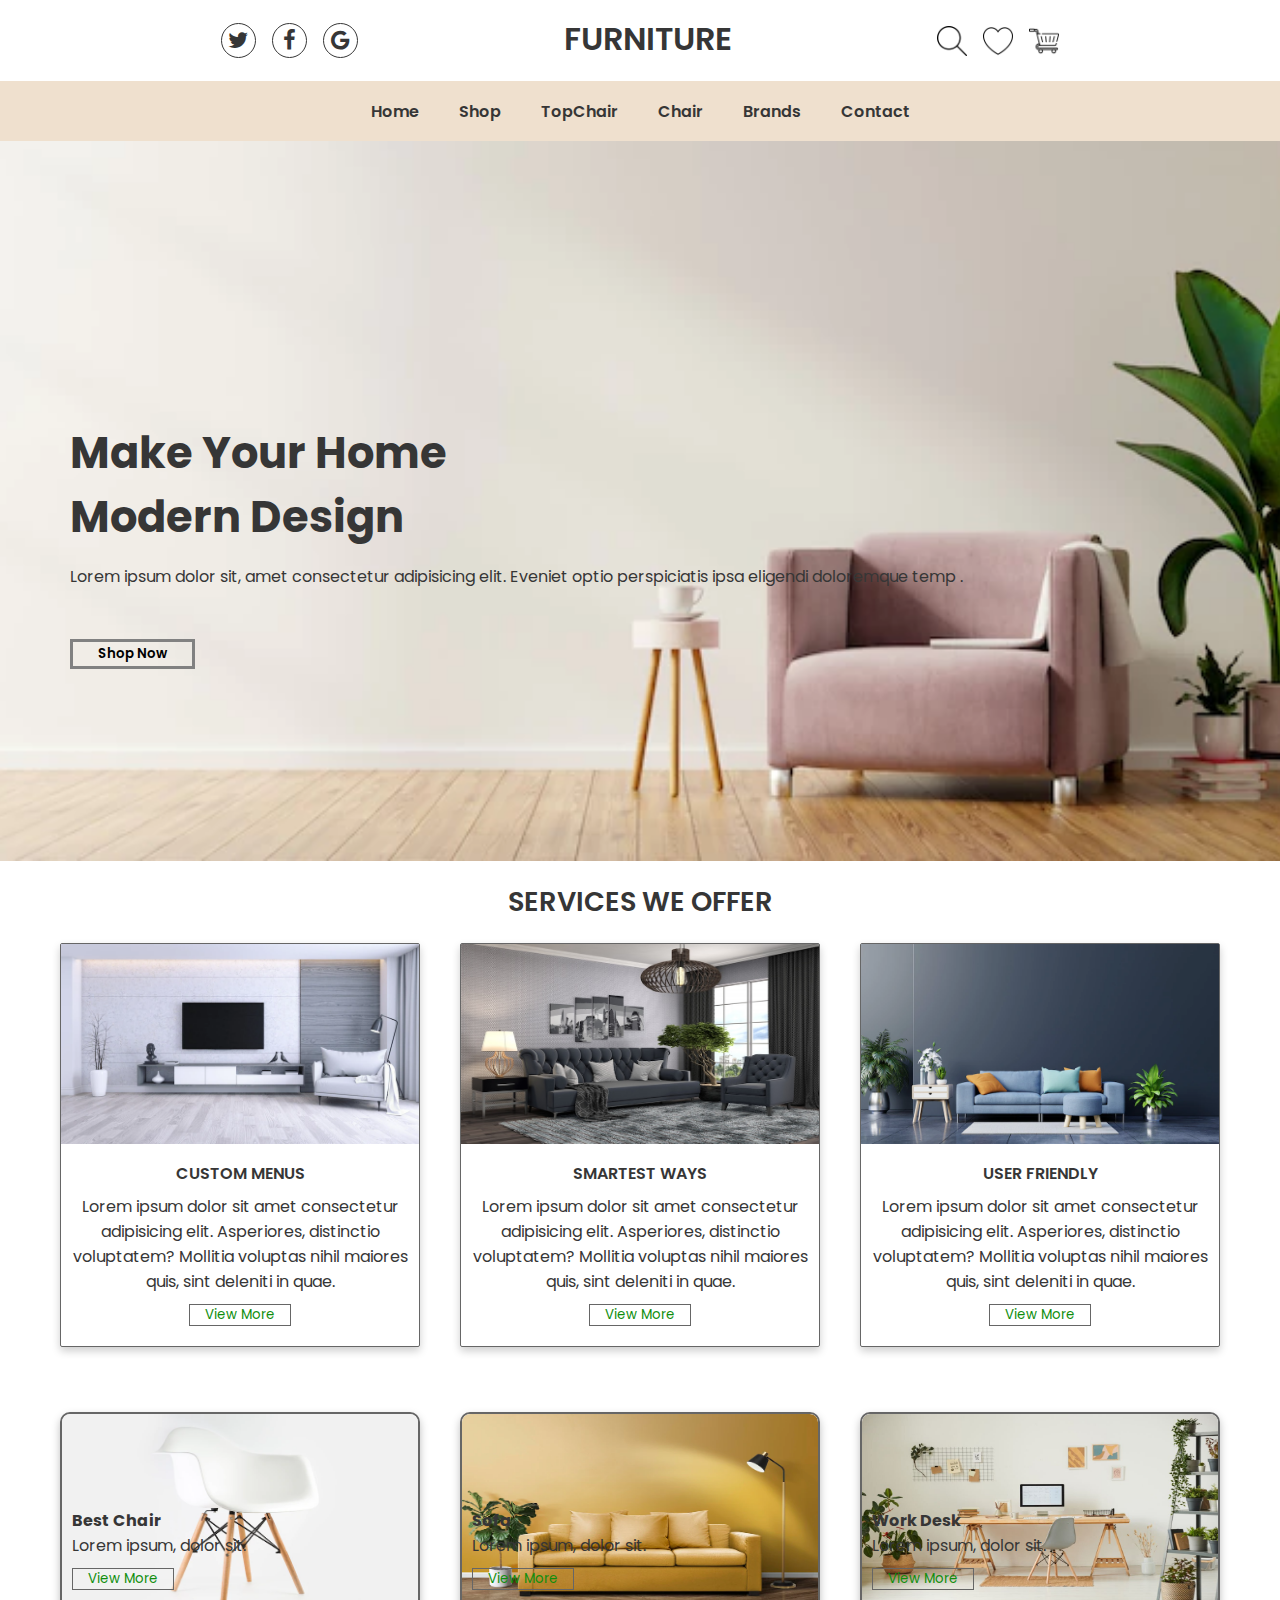
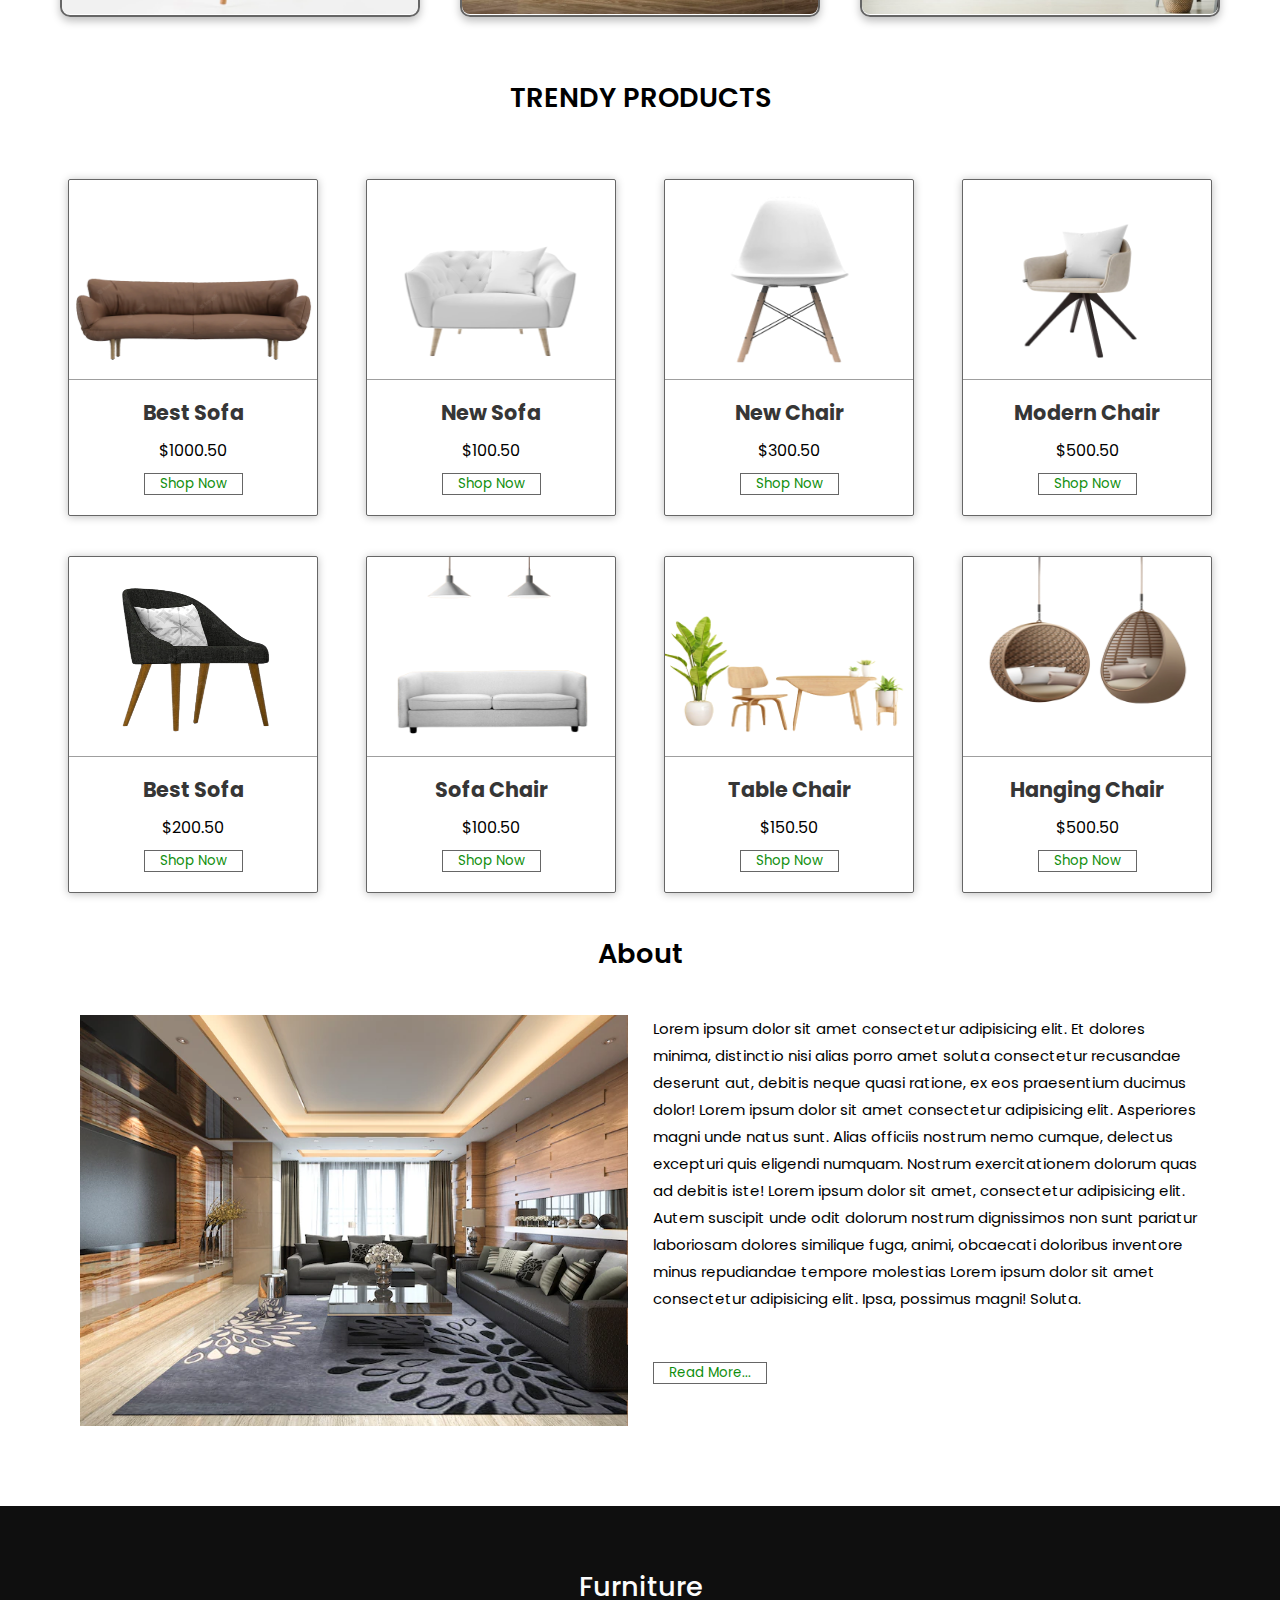
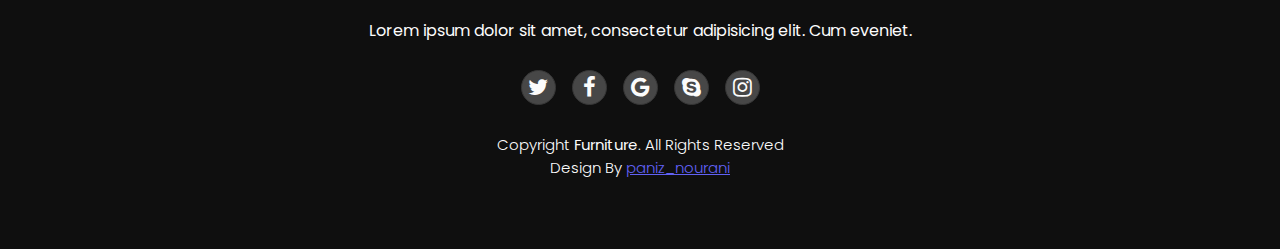
<file: index.html>
<!DOCTYPE html>
<html lang="en">
  <head>
    <meta charset="UTF-8" />
    <meta http-equiv="X-UA-Compatible" content="IE=edge" />
    <meta name="viewport" content="width=device-width, initial-scale=1.0" />
    <link rel="stylesheet" href="style.css" />
    <link rel="stylesheet" href="https://cdnjs.cloudflare.com/ajax/libs/font-awesome/4.7.0/css/font-awesome.min.css"> 

    <title>Document</title>
  </head>
  <body>
    <header class="header">
      <div class="social-icons">
        <a href="#" class="hover-fx"><i class="fa fa-twitter"></i></a>
        <a href="#" class="hover-fx"><i class="fa fa-facebook"></i></a>
        <a href="#" class="hover-fx"><i class="fa fa-google"></i></a>
      </div>
      <h1 class="headerTitle">FURNITURE</h1>
      <div class="social-icons">
        <img src="images/search.png" class="icons" />
        <img src="images/heart.png" class="icons" />
        <img src="images/shopping-cart.png" class="icons" />
      </div>
    </header>
    <div class="navigation">
      <div class="menu-burger">
        <div class="burger-linear"></div>
      </div>
      <ul class="list">
        <li>Home</li>
        <li>Shop</li>
        <li>TopChair</li>
        <li>Chair</li>
        <li>Brands</li>
        <li>Contact</li>
      </ul>
    </div>
    <div class="banner">
      <div class="banner-content">
        <h1 class="banner-title">Make Your Home <br/>
          Modern Design</h1>
        <p class="banner-text">Lorem ipsum dolor sit, amet consectetur adipisicing elit. Eveniet optio perspiciatis ipsa eligendi doloremque temp .
        </p>
        <button class="banner-btn">Shop Now</button>
      </div>
    </div>
    <section class="services">
      <h3 class="services-title">SERVICES WE OFFER</h3>
      <div class="services-card">
        <div class="card">
          <img src="./images/c1.png" alt="" class="card-image">
          <div class="card-content">
            <h4 class="card-title">CUSTOM MENUS</h4>
            <p class="card-text">Lorem ipsum dolor sit amet consectetur adipisicing elit. Asperiores, distinctio voluptatem? Mollitia voluptas nihil maiores quis, sint deleniti in quae.</p>
            <button class="card-button">View More</button>
          </div>
        </div>        
        <div class="card">
          <img src="./images/c2.png" alt="" class="card-image">
          <div class="card-content">
            <h4 class="card-title">SMARTEST WAYS</h4>
            <p class="card-text">Lorem ipsum dolor sit amet consectetur adipisicing elit. Asperiores, distinctio voluptatem? Mollitia voluptas nihil maiores quis, sint deleniti in quae.</p>
            <button class="card-button">View More</button>
          </div>
        </div>
        <div class="card">
          <img src="./images/c3.png" alt="" class="card-image">
          <div class="card-content">
            <h4 class="card-title">USER FRIENDLY</h4>
            <p class="card-text">Lorem ipsum dolor sit amet consectetur adipisicing elit. Asperiores, distinctio voluptatem? Mollitia voluptas nihil maiores quis, sint deleniti in quae.</p>
            <button class="card-button">View More</button>
          </div>
        </div>
      </div>
      <div class="service-offers">
        <div class="offer-card">
          <img src="./images/ch.png" alt="" class="offer-image">
          <div class="offer-content">
            <h4>Best Chair</h4>
            <p>Lorem ipsum, dolor sit.</p>
            <button class="card-button">View More</button>
          </div>
        </div>
        <div class="offer-card">
          <img src="./images/sf.png" alt="" class="offer-image">
          <div class="offer-content">
            <h4>Sofa</h4>
            <p>Lorem ipsum, dolor sit.</p>
            <button class="card-button">View More</button>
          </div>
        </div>
        <div class="offer-card">
          <img src="./images/work desk.png" alt="" class="offer-image">
          <div class="offer-content">
            <h4>Work Desk</h4>
            <p>Lorem ipsum, dolor sit.</p>
            <button class="card-button">View More</button>
          </div>
        </div>
        
      </div>
    </section>
    <section class="products">
      <h3 class="products-title">TRENDY PRODUCTS</h3>
     <div class="products-cards">

       <div class="products-card">
         <img src="./images/card1.png" alt="" class="products-image">
         <div class="products-content">
           <h4>Best Sofa</h4>
           <p>$1000.50</p>
           <button class="card-button">Shop Now</button>
         </div>
       </div>
       <div class="products-card">
         <img src="./images/card2.png" alt="" class="products-image">
         <div class="products-content">
           <h4>New Sofa</h4>
           <p>$100.50</p>
           <button class="card-button">Shop Now</button>
         </div>
       </div>
       <div class="products-card">
         <img src="./images/card3.png" alt="" class="products-image">
         <div class="products-content">
           <h4>New Chair</h4>
           <p>$300.50</p>
           <button class="card-button">Shop Now</button>
         </div>
       </div>
       <div class="products-card">
         <img src="./images/card4.png" alt="" class="products-image">
         <div class="products-content">
           <h4>Modern Chair</h4>
           <p>$500.50</p>
           <button class="card-button">Shop Now</button>
         </div>
       </div>
       <div class="products-card">
         <img src="./images/card5.png" alt="" class="products-image">
         <div class="products-content">
           <h4>Best Sofa</h4>
           <p>$200.50</p>
           <button class="card-button">Shop Now</button>
         </div>
       </div>
       <div class="products-card">
         <img src="./images/card6.png" alt="" class="products-image">
         <div class="products-content">
           <h4>Sofa Chair</h4>
           <p>$100.50</p>
           <button class="card-button">Shop Now</button>
         </div>
       </div>
       <div class="products-card">
         <img src="./images/card7.png" alt="" class="products-image">
         <div class="products-content">
           <h4>Table Chair</h4>
           <p>$150.50</p>
           <button class="card-button">Shop Now</button>
         </div>
       </div>
       <div class="products-card">
         <img src="./images/card8.png" alt="" class="products-image">
         <div class="products-content">
           <h4>Hanging Chair</h4>
           <p>$500.50</p>
           <button class="card-button">Shop Now</button>
         </div>
       </div>
     </div>
    </section>
    <section class="about">
      <h3 class="about-title">About</h3>
      <div class="about-content">
        <img src="./images/about.png" alt="">
        <div class="about-text">
          <p>Lorem ipsum dolor sit amet consectetur adipisicing elit. Et dolores minima, distinctio nisi alias porro amet soluta consectetur recusandae deserunt aut, debitis neque quasi ratione, ex eos praesentium ducimus dolor! Lorem ipsum dolor sit amet consectetur adipisicing elit. Asperiores magni unde natus sunt. Alias officiis nostrum nemo cumque, delectus excepturi quis eligendi numquam. Nostrum exercitationem dolorum quas ad debitis iste! Lorem ipsum dolor sit amet, consectetur adipisicing elit. Autem suscipit unde odit dolorum nostrum dignissimos non sunt pariatur laboriosam dolores similique fuga, animi, obcaecati doloribus inventore minus repudiandae tempore molestias Lorem ipsum dolor sit amet consectetur adipisicing elit. Ipsa, possimus magni! Soluta.</p>
          <button class="card-button">Read More...</button>
        </div>
      </div>
    </section>
    <footer class="footer">
      <h3 class="footer-title">Furniture</h3>
      <p>Lorem ipsum dolor sit amet, consectetur adipisicing elit. Cum eveniet.</p>
      <div class="icons">
        <a href="#" class="hover-fx"><i class="fa fa-twitter"></i></a>
        <a href="#" class="hover-fx"><i class="fa fa-facebook"></i></a>
        <a href="#" class="hover-fx"><i class="fa fa-google"></i></a>
        <a href="#" class="hover-fx"><i class="fa fa-skype"></i></a>
        <a href="#" class="hover-fx"><i class="fa fa-instagram"></i></a>
      </div>
      <p class="footer-text">
        Copyright <strong>Furniture</strong>. All Rights Reserved <br />Design
        By <a href="" class="footer-link"> paniz_nourani</a>
      </p>
    </footer>
    <script src="./javascript/script.js"></script>
  </body>
</html>
</file>
<file: style.css>
@import url('https://fonts.googleapis.com/css2?family=Poppins:ital,wght@0,100;0,300;0,400;0,500;0,700;0,800;0,900;1,100;1,200;1,600;1,700;1,800&display=swap');

*{
    padding: 0;
    margin: 0;
    box-sizing: border-box;
    font-family: "Poppins",sans-serif;
}
:root {
    --nav-color: #efe0ce;
    --green-hover: #0f8e0d;
    --text-color: #363636;
}
@media screen and (max-width: 768px) {
    .list li{
        visibility: hidden;
        display: none;
    }
    
    .list.show {
        height: 400px;
        flex-direction: column;   
    }
    .list.show li{
        display: flex;
        visibility:visible;
    }
    .menu-burger{
        display: flex;
        justify-content: center;
        align-items: center;
    }
    .menu-burger .burger-linear{
        width: 2rem;
        height: 0.25rem;
        background-color: var(--text-color);
        border-radius: 4px;
        transition: all 0.4s ease;
    }
    .menu-burger .burger-linear::after,
    .menu-burger .burger-linear::before{
        width: 2rem;
        height: 0.25rem;
        position:absolute;
        background-color: var(--text-color);
        border-radius: 4px;
        content: "";
        transition: all 0.4s ease;
    }
    .menu-burger .burger-linear::after{
        transform: translateY(-0.6rem);
    }
    .menu-burger .burger-linear::before{
        transform: translateY(0.6rem);
    }
    .menu-burger.open .burger-linear{
        transform: translateX(1.5rem);
        background-color: transparent;
    }
    .menu-burger.open .burger-linear::after{
        transform: translate(-2rem,0) rotate(45deg);
    }
    .menu-burger.open .burger-linear::before{
        transform: translate(-2rem,0) rotate(-45deg);
    }

}
.header {
    width: 100%;
    display: flex;
    flex-wrap: wrap;
    align-items: baseline;
    justify-content: space-between;
    padding:15px ;
    background-color: #fff;
    color: var(--text-color);
    z-index: 10;
}
.hover-fx{
    font-size: 22px;
    width:35px;
    height: 35px;
    background-color: #fff;
    border:solid var(--text-color) 1.5px;
    display: inline-block;
    cursor: pointer;
    margin: 0.5rem;
    transition: 350ms;
    border-radius: 50%;
    text-align: center;
    position: relative;
}
.hover-fx:hover{
    background-color:#797878b3;;
    color: #fff;
    border-color: #fff;
}
.hover-fx::after{
    width: 40px;
    height: 40px;
    background-color: var(--text-color);
    border: 1px solid var(--text-color);
}
.social-icons a{
    color: var(--text-color);
}
.headerTitle{
    font-weight: 600;
    padding: auto;
}
.social-icons{
    display: flex;
    justify-content: space-between;
    align-items: center;
    margin: auto;
}

.icons{
    width: 30px;
    height: 30px;
    margin: 0.5rem;
}
.list{
    width: 100%;
    height: 60px;
    list-style: none;
    display: flex;    /* changed from absolute */
    justify-content: center;
    align-items: center;
    background-color: var(--nav-color);
    color: var(--text-color);
    font-weight: 550;
    transition: all 0.5s ease;
}

.list li{
    display: flex;
    margin: 20px;
}
.list li:hover{
    cursor: pointer;
    color: var(--green-hover);
    transition: all 0.4s ease;
}

.menu-burger{ 
    width: 2rem;
    height: 2rem;
    position: absolute;
    margin: 15px;
    display: flex;
    justify-content: center;
    align-items: center;
    z-index: 5;
    cursor: pointer;
}
 /* banner */
.banner{
    width: 100%;
    height: 80vh;
    background-image: url(../images/background.png);
    background-size: cover;
    background-repeat: no-repeat;
    background-position: center;
    color: var(--text-color);
}
.banner-content{
    padding: 280px 70px;
}
.banner-title{
    font-size: 2.7rem;
    margin-bottom: 15px;
}
.banner-text {
    font-size: 1rem;
    margin-bottom: 50px;
}
.banner-btn {
    background-color: transparent;
    border: 3px solid #818181;
    padding: 2px 25px;
    transition: all 0.4s ease;
    font-weight: 600;

}
.banner-btn:hover {
    background-color: var(--green-hover);
    cursor: pointer;
}

/* cards */
.services {
    color:var(--text-color);
    text-align: center;
    justify-content: center;
    margin: 0 40px;
}
.services-title {
    font-size: 1.7rem;
    font-weight: 510;
    margin-top: 20px;
}
.services-card {
    display: flex;
    justify-content: space-evenly ;
    align-items: center;
    flex-wrap: wrap;
    /* width: 100%; */
    
}

.card {
    border: 1px solid #666666;
    width: 30%;
    margin: 20px;
    box-shadow: 0 4px 8px 0 rgba(0,0,0,0.2);
    transition: 0.3s;
    min-width: 350px;
    max-width: 600px;
    border-radius: 2px;
}
/* .card:hover {
    box-shadow: 0 8px 16px 0 rgba(0,0,0,0.2);
} */
.card-image {
    width: 100%;
    height: 200px;
    overflow: hidden;
}
.card .card-content {
    padding: 10px;
}
.card-content .card-title {
    margin-bottom: 8px;
    font-weight: 600;
    
}
.card-button{
    margin: 10px;
    padding: 0 15px;
    color: #0f8e0d;
    background-color: transparent;
    border: 1.5px solid #666666;
    transition: all 0.3s ease;
}
.card-button:hover{
    background-color: #797878b3;
    color: #fff;
    cursor: pointer;
    /* border-color: #0f8e0d; */
}
/* service offers */
.service-offers {
    display: flex;
    justify-content: space-evenly ;
    align-items: center;
    flex-wrap: wrap;
    margin: 25px 0;
}
.offer-image {
    width: 100%;
    height: 200px;
    margin-bottom:-6px;
    border-radius:8px ;
}

.offer-card {
    border: 2px solid #666666;
    width: 30%;
    box-shadow: 0 4px 8px 0 rgba(0, 0, 0, 0.257);
    transition:all 0.3s ease;
    min-width: 350px;
    max-width: 600px;
    border-radius: 10px;
    position: relative;
    margin: 20px;
    overflow: hidden;
    
}
.offer-card::after {
    position: absolute;
    content: "";
    left: 0;
    bottom: 0;
    width: 100%;
    height: 100%;
    transition: all .3s ease;
    background: linear-gradient(to bottom, rgba(96, 96, 96, 0),rgb(55, 55, 55));
    opacity: 0;
}
.offer-card:hover:after {
    opacity: 1;
    cursor: pointer;
}
.offer-card:hover {
   margin-top:10px ;
   box-shadow: 0 8px 16px 0 rgba(0, 0, 0, 0.427);
   color: #dddddd;
}

.offer-content {
    position: absolute;
    bottom: 10px;
    left: 5px;
    width: 100%;
    text-align: left;
    border-radius: 2px;
    margin: 5px;
    z-index: 10;
    opacity: 1;
}
.offer-content .card-button {
    margin-left: 0 ;
    cursor: pointer;
}

/* products section */
.products {
    text-align: center;
    justify-content: center;
    margin: 0 40px;
}

.products-title {
    font-size: 1.7rem;
    font-weight: 510;
    margin: 40px;
}
.products-cards {
    display: flex;
    justify-content: space-evenly ;
    align-items: center;
    flex-wrap: wrap;
    
}
.products-card {
    border: 1px solid #666666;
    width: 10%;
    box-shadow: 0 1px 8px 0 rgba(0, 0, 0, 0.257);
    transition:all 0.3s ease;
    min-width: 250px;
    max-width: 300px;
    border-radius: 2px;
    margin: 20px;
    
}
.products-image {
    width: 100%;
    height: 200px;
    overflow: hidden;
    border-bottom: 1px solid #9f9f9f;
}

.products-content {
    margin-bottom: 10px;
}
.products-content  h4{
    margin: 10px;
    font-size: 1.3rem;
    color: var(--text-color);
}

/* about section */
.about {
    text-align: center;
    justify-content: center;
}
.about img {
    width: 100%;
    max-height: 55vh;
}
.about-title {
    font-size: 1.7rem;
    font-weight: 510;
    margin:20px ;
}
.about-content {
    margin: 40px 80px 80px 80px;
    display: grid;
    grid-template-columns: repeat(auto-fit,minmax(450px,1fr));
    gap:25px;
    grid-template-rows: 1fr;
}
.about-text{
    text-align: left;
    font-size: 15px;
    overflow-y: hidden;
    line-height: 27px;
}
.about-text .card-button{
    margin-top: 50px;
    margin-left: 0;
}
/* footer section start */

.footer {
    background-color: #0f0f0f;
    /* height: 280px; */
    color: #fcfcfc;
    text-align: center;
    padding: 50px;
    /* height: auto; */
}
.footer h3 {
    font-size: 1.7rem;
    font-weight: 500;
    margin: 10px 0;
}
.footer .icons {
    display: flex;
    width: auto;
    justify-content: center;
    align-items: center;
    margin: 30px;
}
.footer .icons a {
    color: #fcfcfc;
    background-color: #474747;
    cursor: pointer;
}
.footer-text {
    margin: 20px;
    font-size: 15px;
    font-weight: 300;
}
.footer-link {
    color: #6161f5;
}
</file>
